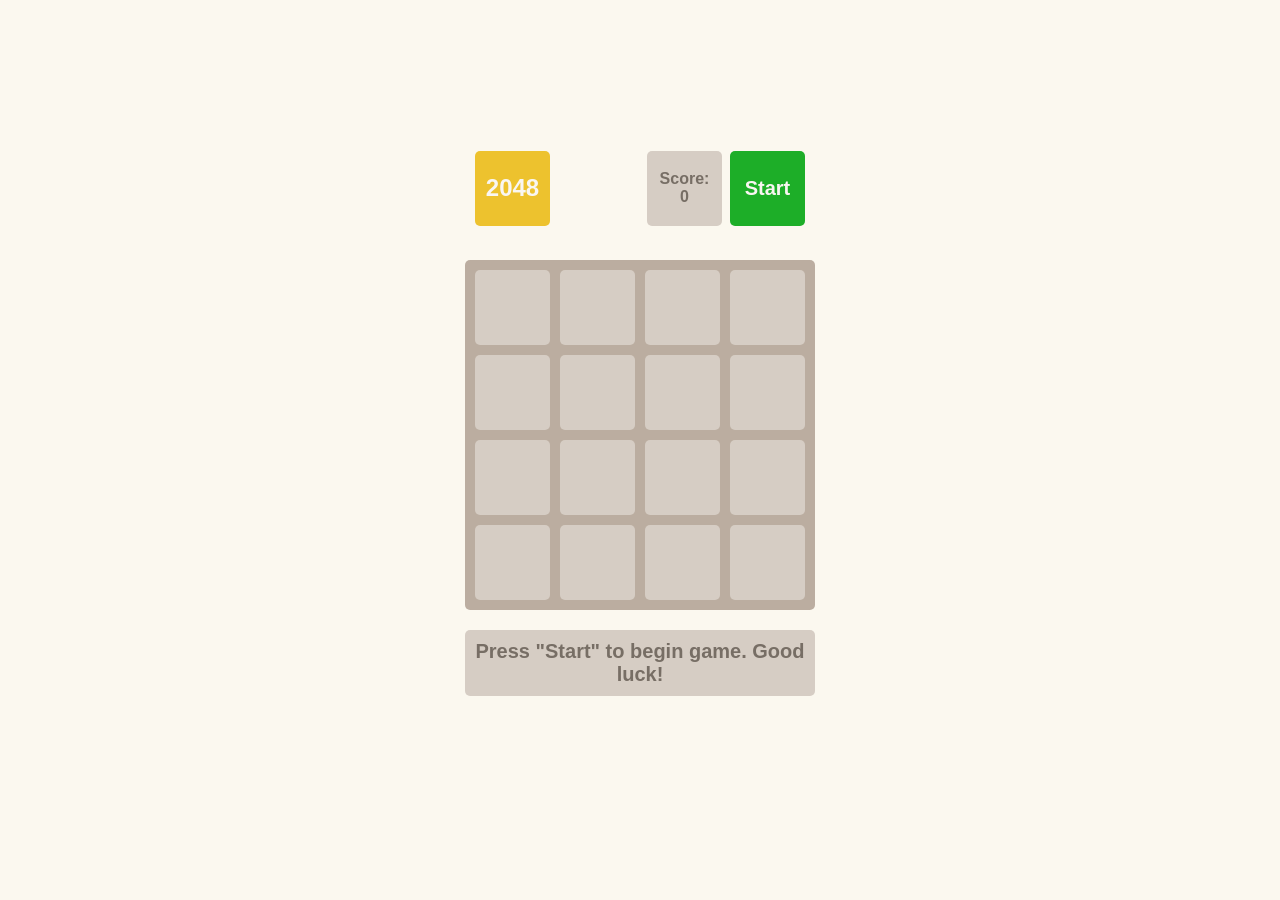
<file: index.html>
<!doctype html><html lang="en"><head><meta charset="utf-8"><meta name="viewport" content="width=device-width, initial-scale=1.0"><title>2048</title><link rel="stylesheet" href="index.c13f5acc.css"><script type="module" src="index.9c1adcce.js"></script><script src="index.daf69bc3.js" nomodule defer></script></head><body> <div class="container"> <div class="game-header"> <h1>2048</h1> <div class="controls"> <p class="info"> Score: <span class="game-score">0</span> </p> <button class="button start">Start</button> </div> </div> <table class="game-field"> <tbody> <tr class="field-row"> <td class="field-cell"></td> <td class="field-cell"></td> <td class="field-cell"></td> <td class="field-cell"></td> </tr> <tr class="field-row"> <td class="field-cell"></td> <td class="field-cell"></td> <td class="field-cell"></td> <td class="field-cell"></td> </tr> <tr class="field-row"> <td class="field-cell"></td> <td class="field-cell"></td> <td class="field-cell"></td> <td class="field-cell"></td> </tr> <tr class="field-row"> <td class="field-cell"></td> <td class="field-cell"></td> <td class="field-cell"></td> <td class="field-cell"></td> </tr> </tbody> </table> <div class="message-container"> <p class="hidden message message-lose">You lose! Restart the game?</p> <p class="hidden message message-win">Winner! Congrats! You did it!</p> <p class="message message-start"> Press "Start" to begin game. Good luck! </p> </div> </div> </body></html>
</file>
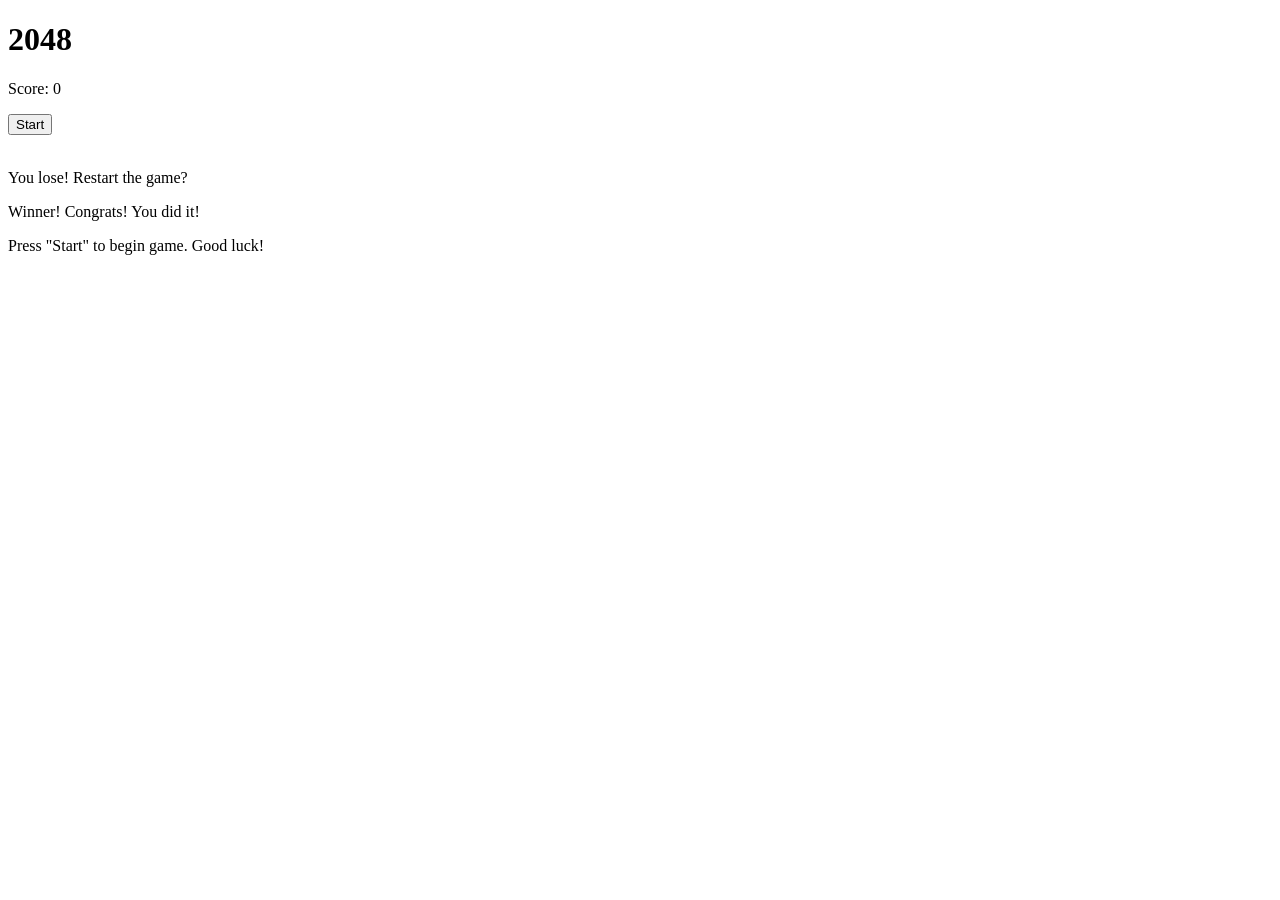
<file: src/index.html>
<!doctype html>
<html lang="en">
  <head>
    <meta charset="UTF-8" />
    <meta
      name="viewport"
      content="width=device-width, initial-scale=1.0"
    />
    <title>2048</title>
    <link
      rel="stylesheet"
      href="styles/main.scss"
    />

    <script
      type="module"
      src="scripts/main.js"
    ></script>
  </head>
  <body>
    <div class="container">
      <div class="game-header">
        <h1>2048</h1>
        <div class="controls">
          <p class="info">
            Score:
            <span class="game-score">0</span>
          </p>
          <button class="button start">Start</button>
        </div>
      </div>

      <table class="game-field">
        <tbody>
          <tr class="field-row">
            <td class="field-cell"></td>
            <td class="field-cell"></td>
            <td class="field-cell"></td>
            <td class="field-cell"></td>
          </tr>

          <tr class="field-row">
            <td class="field-cell"></td>
            <td class="field-cell"></td>
            <td class="field-cell"></td>
            <td class="field-cell"></td>
          </tr>

          <tr class="field-row">
            <td class="field-cell"></td>
            <td class="field-cell"></td>
            <td class="field-cell"></td>
            <td class="field-cell"></td>
          </tr>

          <tr class="field-row">
            <td class="field-cell"></td>
            <td class="field-cell"></td>
            <td class="field-cell"></td>
            <td class="field-cell"></td>
          </tr>
        </tbody>
      </table>

      <div class="message-container">
        <p class="message message-lose hidden">You lose! Restart the game?</p>
        <p class="message message-win hidden">Winner! Congrats! You did it!</p>
        <p class="message message-start">
          Press "Start" to begin game. Good luck!
        </p>
      </div>
    </div>
  </body>
</html>
</file>
<file: index.c13f5acc.css>
body{background:#fbf8ef;-ms-flex-pack:center;justify-content:center;-ms-flex-align:center;align-items:center;min-height:100vh;margin:0;font-family:sans-serif;font-size:24px;font-weight:900;display:-ms-flexbox;display:flex}.field-cell{color:#776e65;box-sizing:border-box;text-align:center;vertical-align:middle;-webkit-user-select:none;-ms-user-select:none;user-select:none;background:#d6cdc4;border-radius:5px;width:75px;height:75px}.field-cell--2{background-color:#eee4da}.field-cell--4{background:#ede0c8}.field-cell--8{color:#f9f6f2;background:#f2b179}.field-cell--16{color:#f9f6f2;background:#f59563}.field-cell--32{color:#f9f6f2;background:#f67c5f}.field-cell--64{color:#f9f6f2;background:#f65e3b}.field-cell--128{color:#f9f6f2;background:#edcf72}.field-cell--256{color:#f9f6f2;background:#edcc61}.field-cell--512{color:#f9f6f2;background:#edc850}.field-cell--1024{color:#f9f6f2;background:#edc53f}.field-cell--2048{color:#f9f6f2;background:#edc22e}.game-field{border-spacing:10px;background:#bbada0;border-radius:5px}.game-header{box-sizing:border-box;-ms-flex-pack:justify;justify-content:space-between;width:100%;margin-bottom:24px;padding:10px;display:-ms-flexbox;display:flex}h1{color:#f9f6f2;box-sizing:border-box;background:#edc22e;border-radius:5px;-ms-flex-pack:center;justify-content:center;-ms-flex-align:center;align-items:center;width:75px;height:75px;margin:0;font-size:24px;display:-ms-flexbox;display:flex}.info{color:#776e65;box-sizing:border-box;background:#d6cdc4;border-radius:5px;-ms-flex-direction:column;flex-direction:column;-ms-flex-pack:center;justify-content:center;-ms-flex-align:center;align-items:center;width:75px;height:75px;margin:0 8px 0 0;font-size:16px;display:-ms-flexbox;display:flex}.controls{display:-ms-flexbox;display:flex}.button{cursor:pointer;color:#f9f6f2;border:none;border-radius:5px;width:75px;height:75px;font-family:sans-serif;font-size:16px;font-weight:700;transition:background .25s}.start{background:#1dae28;font-size:20px}.start:hover{background:#179921}.restart{background:#f1b2b2}.restart:hover{background:#f87474}.message{box-sizing:border-box;color:#776e65;text-align:center;background:#d6cdc4;border-radius:5px;width:100%;padding:10px;font-size:20px}.hidden{display:none}.container{-ms-flex-direction:column;flex-direction:column;-ms-flex-align:center;align-items:center;width:350px;display:-ms-flexbox;display:flex}.message-win{color:#f9f6f2;background:#edc22e}.message-container{width:100%;height:150px}
/*# sourceMappingURL=index.c13f5acc.css.map */
</file>
